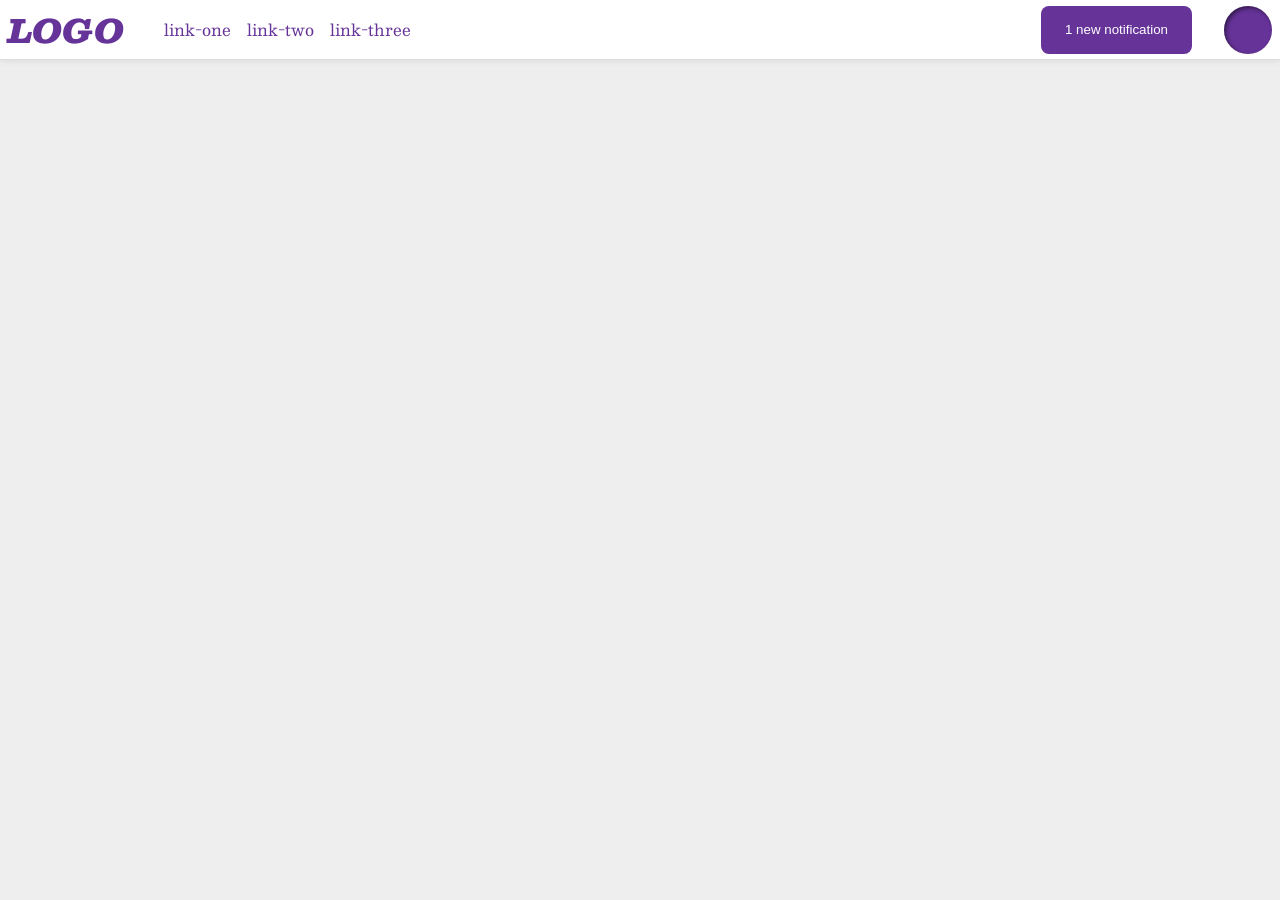
<file: foundations/flex/03-flex-header-2/index.html>
<!DOCTYPE html>
<html lang="en">
  <head>
    <meta charset="UTF-8">
    <meta http-equiv="X-UA-Compatible" content="IE=edge">
    <meta name="viewport" content="width=device-width, initial-scale=1.0">
    <title>Flex Header 2</title>
    <link rel="stylesheet" href="style.css">
  </head>
  <body>
    <div class="header">
      <div class="left-container">
        <div class="logo">
          LOGO
        </div>
        <ul class="links">
          <li><a href="https://google.com">link-one</a></li>
          <li><a href="https://google.com">link-two</a></li>
          <li><a href="https://google.com">link-three</a></li>
        </ul>
      </div>
      <div class="right-container">
        <button class="notifications">
          1 new notification
        </button>
        <div class="profile-image"></div>
      </div>
    </div>
  </body>
</html>
</file>
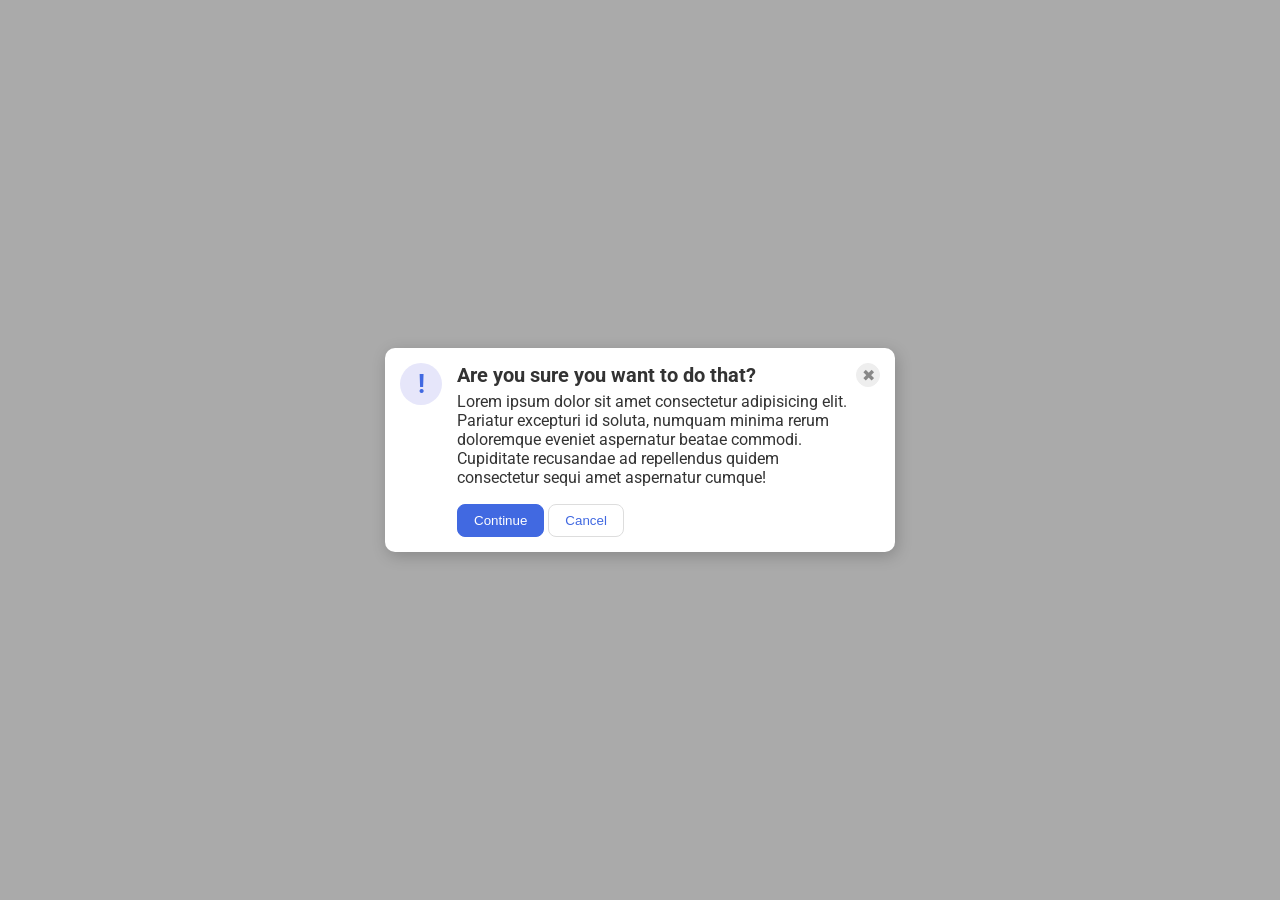
<file: foundations/flex/05-flex-modal/index.html>
<!DOCTYPE html>
<html lang="en">
  <head>
    <meta charset="UTF-8">
    <meta http-equiv="X-UA-Compatible" content="IE=edge">
    <meta name="viewport" content="width=device-width, initial-scale=1.0">
    <link rel="stylesheet" href="style.css">
    <title>Modal</title>
  </head>
  <body>
    <div class="modal">
      <div class="icon">!</div>
      <div class="content-container">
        <div class="txt-container">
            <div class="header">Are you sure you want to do that?</div>
            <div class="text">Lorem ipsum dolor sit amet consectetur adipisicing elit. Pariatur excepturi id soluta, numquam minima rerum doloremque eveniet aspernatur beatae commodi. Cupiditate recusandae ad repellendus quidem consectetur sequi amet aspernatur cumque!</div>
        </div>
        <div class="btn-container">
          <button class="continue">Continue</button>
          <button class="cancel">Cancel</button>
        </div>
      </div>
      <button class="close-button">✖</button>
    </div>
  </body>
</html>
</file>
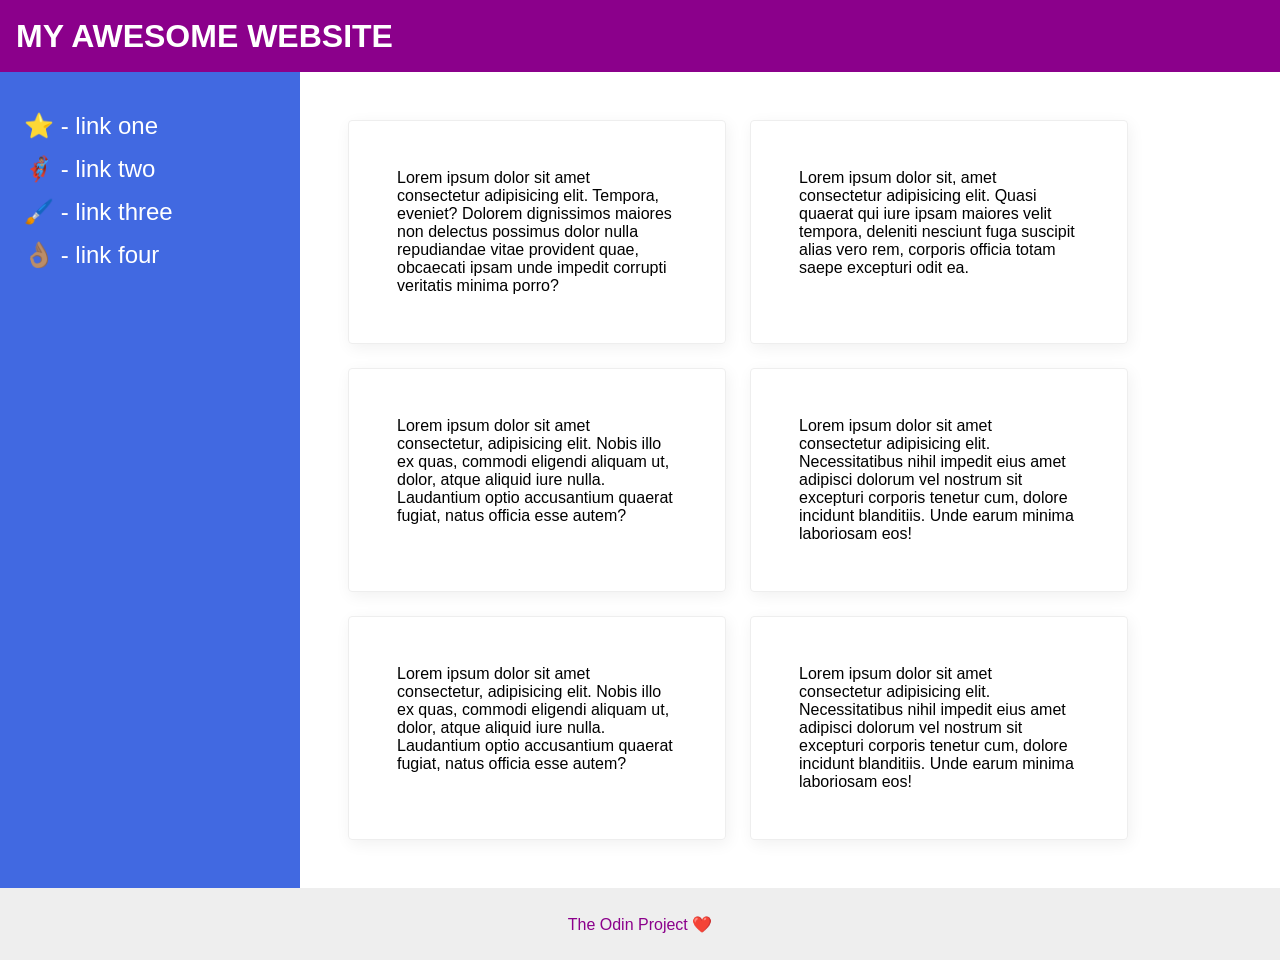
<file: foundations/flex/07-flex-layout-2/index.html>
<!DOCTYPE html>
<html lang="en">
  <head>
    <meta charset="UTF-8">
    <meta http-equiv="X-UA-Compatible" content="IE=edge">
    <meta name="viewport" content="width=device-width, initial-scale=1.0">
    <title>The Holy Grail</title>
    <link rel="stylesheet" href="style.css">
  </head>
  <body>
    <div class="header">
      MY AWESOME WEBSITE
    </div>
    
    <div class="content">
      <div class="sidebar">
        <ul>
          <li><a href="#">⭐ - link one</a></li>
          <li><a href="#">🦸🏽‍♂️ - link two</a></li>
          <li><a href="#">🖌️ - link three</a></li>
          <li><a href="#">👌🏽 - link four</a></li>
        </ul>
      </div>

      <div class="card-container">
        <div class="card">Lorem ipsum dolor sit amet consectetur adipisicing elit. Tempora, eveniet? Dolorem dignissimos maiores non delectus possimus dolor nulla repudiandae vitae provident quae, obcaecati ipsam unde impedit corrupti veritatis minima porro?</div>
        <div class="card">Lorem ipsum dolor sit, amet consectetur adipisicing elit. Quasi quaerat qui iure ipsam maiores velit tempora, deleniti nesciunt fuga suscipit alias vero rem, corporis officia totam saepe excepturi odit ea.</div>
        <div class="card">Lorem ipsum dolor sit amet consectetur, adipisicing elit. Nobis illo ex quas, commodi eligendi aliquam ut, dolor, atque aliquid iure nulla. Laudantium optio accusantium quaerat fugiat, natus officia esse autem?</div>
        <div class="card">Lorem ipsum dolor sit amet consectetur adipisicing elit. Necessitatibus nihil impedit eius amet adipisci dolorum vel nostrum sit excepturi corporis tenetur cum, dolore incidunt blanditiis. Unde earum minima laboriosam eos!</div>
        <div class="card">Lorem ipsum dolor sit amet consectetur, adipisicing elit. Nobis illo ex quas, commodi eligendi aliquam ut, dolor, atque aliquid iure nulla. Laudantium optio accusantium quaerat fugiat, natus officia esse autem?</div>
        <div class="card">Lorem ipsum dolor sit amet consectetur adipisicing elit. Necessitatibus nihil impedit eius amet adipisci dolorum vel nostrum sit excepturi corporis tenetur cum, dolore incidunt blanditiis. Unde earum minima laboriosam eos!</div>
      </div>
    </div>
    <div class="footer">
      The Odin Project ❤️
    </div>
  </body>
</html>
</file>
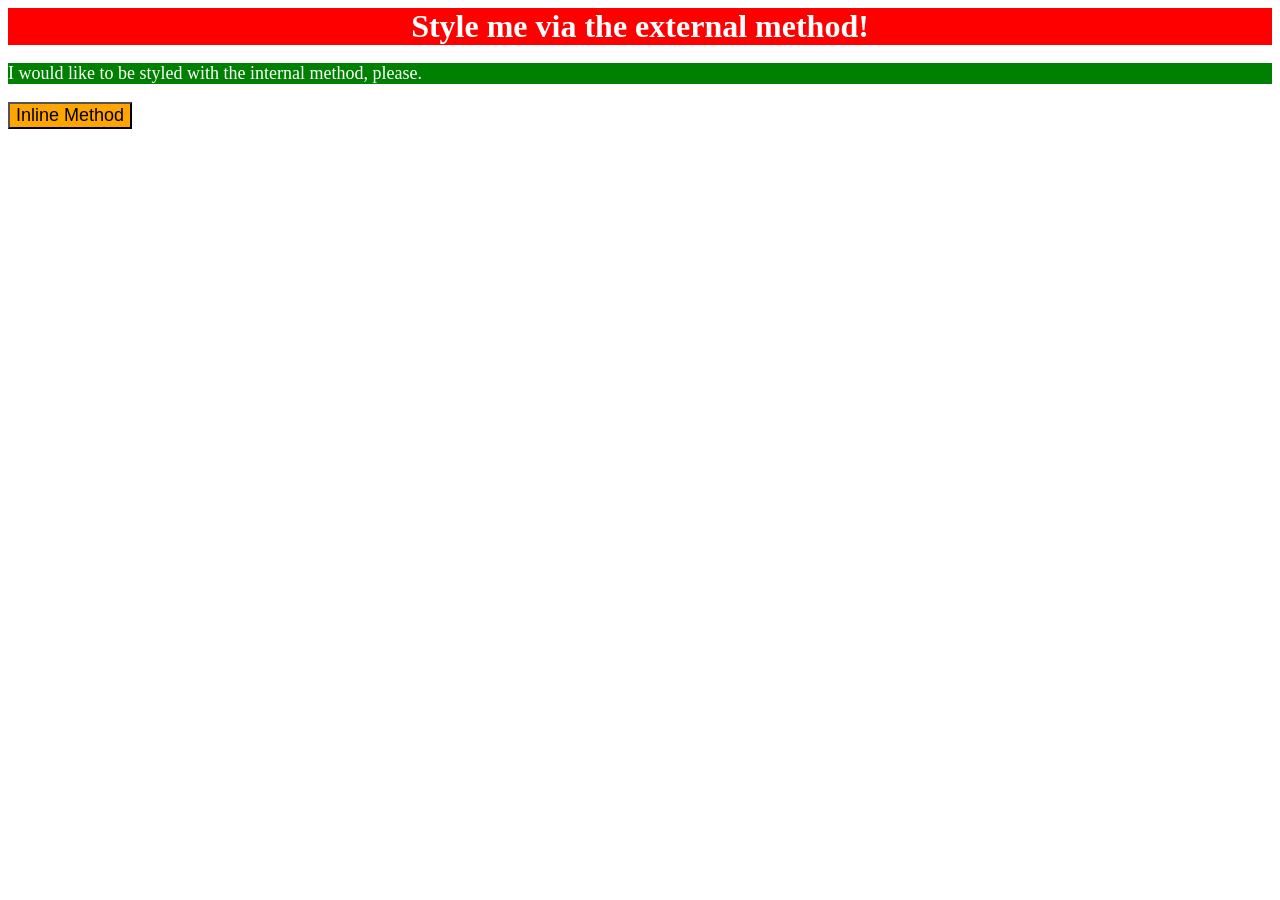
<file: foundations/intro-to-css/01-css-methods/index.html>
<!DOCTYPE html>
<html lang="en">
  <head>
    <meta charset="UTF-8">
    <meta http-equiv="X-UA-Compatible" content="IE=edge">
    <meta name="viewport" content="width=device-width, initial-scale=1.0">
    <style>
      p {
        background-color: green;
        color: white;
        font-size: 18px;
      }
    </style>
    <link href="style.css" rel="stylesheet">
    <title>Methods for Adding CSS</title>
  </head>
  <body>
    <div>Style me via the external method!</div>
    <p>I would like to be styled with the internal method, please.</p>
    <button style="background-color: orange; font-size: 18px;">Inline Method</button>
  </body>
</html>
</file>
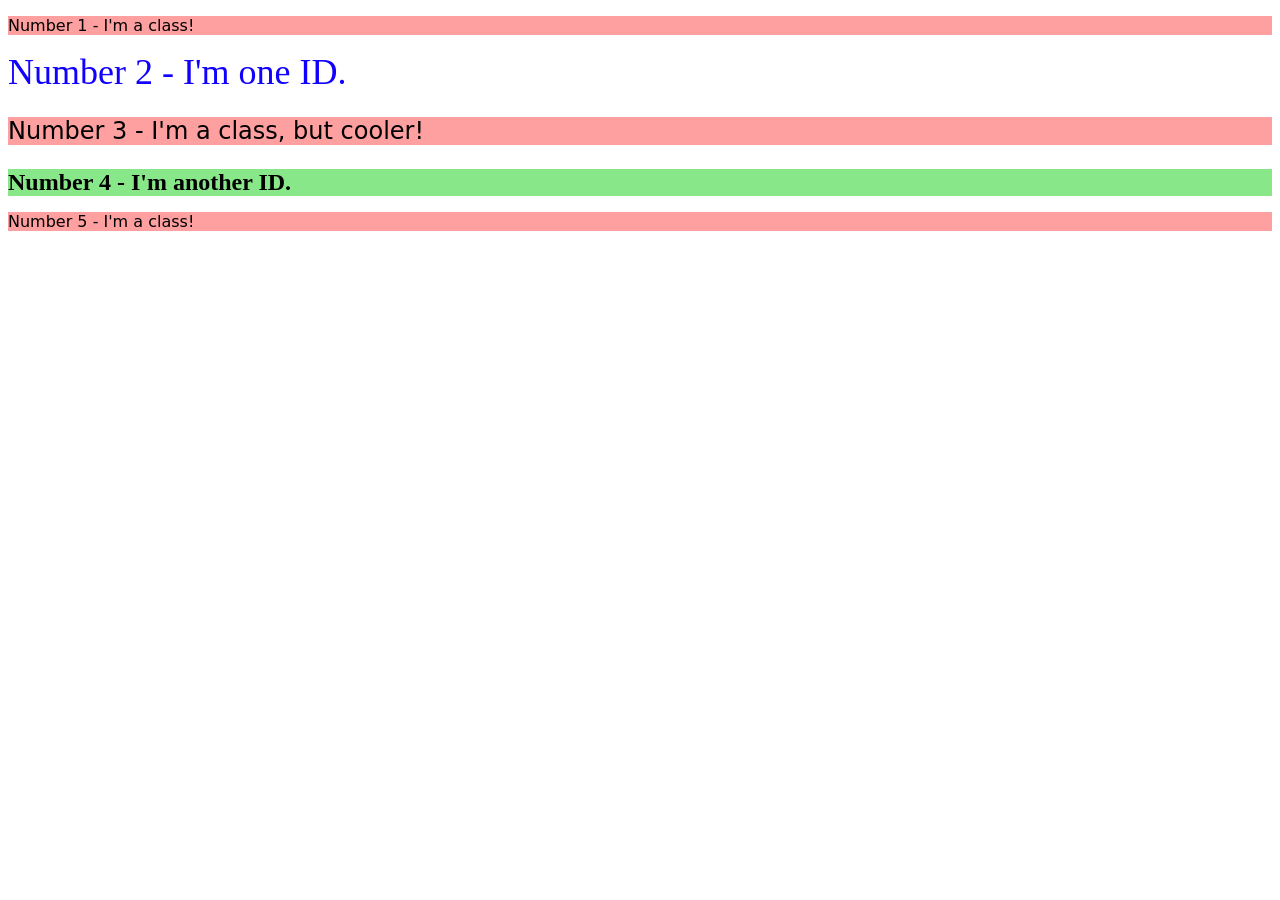
<file: foundations/intro-to-css/02-class-id-selectors/index.html>
<!DOCTYPE html>
<html lang="en">
  <head>
    <meta charset="UTF-8">
    <meta http-equiv="X-UA-Compatible" content="IE=edge">
    <meta name="viewport" content="width=device-width, initial-scale=1.0">
    <title>Class and ID Selectors</title>
    <link rel="stylesheet" href="style.css">
  </head>
  <body>
    <p class="odd">Number 1 - I'm a class!</p>
    <div id="second">Number 2 - I'm one ID.</div>
    <p class="odd adjust-font-size">Number 3 - I'm a class, but cooler!</p>
    <div id="fourth" class="adjust-font-size">Number 4 - I'm another ID.</div>
    <p class="odd">Number 5 - I'm a class!</p>
  </body>
</html>
</file>
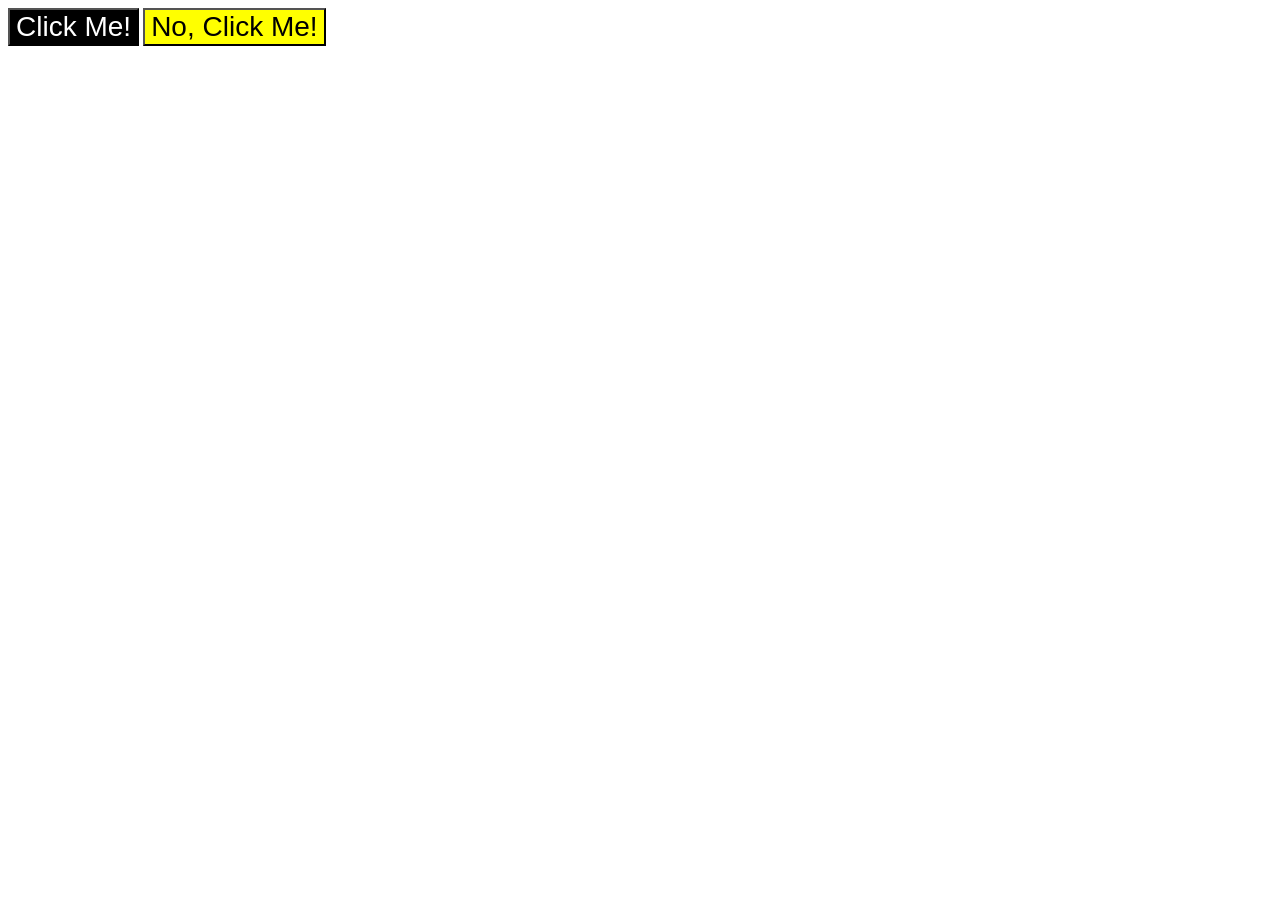
<file: foundations/intro-to-css/03-grouping-selectors/index.html>
<!DOCTYPE html>
<html lang="en">
  <head>
    <meta charset="UTF-8">
    <meta http-equiv="X-UA-Compatible" content="IE=edge">
    <meta name="viewport" content="width=device-width, initial-scale=1.0">
    <title>Grouping Selectors</title>
    <link rel="stylesheet" href="style.css">
  </head>
  <body>
    <button class="first main-style">Click Me!</button>
    <button class="second main-style">No, Click Me!</button>
  </body>
</html>
</file>
<file: foundations/flex/03-flex-header-2/style.css>
/* this is some magical font-importing.  
you'll learn about it later. */
@import url('https://fonts.googleapis.com/css2?family=Besley:ital,wght@0,400;1,900&display=swap');

body {
  margin: 0;
  background: #eee;
  font-family: Besley, serif;
}

.header {
  background: white;
  border-bottom: 1px solid #ddd;
  box-shadow: 0 0 8px rgba(0,0,0,.1);
  display: flex;
  align-items: center;
  justify-content: space-between;
}

.profile-image {
  background: rebeccapurple;
  box-shadow: inset 2px 2px 4px rgba(0,0,0,.5);
  border-radius: 50%;
  width: 48px;
  height: 48px;
}

.logo {
  color: rebeccapurple;
  font-size: 32px;
  font-weight: 900;
  font-style: italic;
  margin-left: 8px;
}
.left-container {
  display: flex;
  align-items: center;
}
.right-container {
  display: flex;
}

button {
  border: none;
  border-radius: 8px;
  background: rebeccapurple;
  color: white;
  padding: 8px 24px;
  margin-left: 16px;
  margin-right: 16px;
}

a {
  /* this removes the line under our links */
  text-decoration: none;
  color: rebeccapurple;
}

ul {
  list-style-type: none;
  display: flex;
  gap: 16px;
  margin-right: 16px;
}

.profile-image {
  margin-left: 16px;
  margin-right: 8px;
}
</file>
<file: foundations/flex/05-flex-modal/style.css>
@import url('https://fonts.googleapis.com/css2?family=Roboto:wght@400;700&display=swap');

html, body {
  height: 100%;
}

body {
  font-family: Roboto, sans-serif;
  margin: 0;
  background: #aaa;
  color: #333;
  /* I'll give you this one for free lol */
  display: flex;
  align-items: center;
  justify-content: center;
}

.modal {
  background: white;
  width: 480px;
  border-radius: 10px;
  box-shadow: 2px 4px 16px rgba(0,0,0,.2);
  display: flex;
  justify-content: flex-start;

  padding: 15px;
}

.header {
  font-size: 20px;
  font-weight: bold;
}

.icon {
  color: royalblue;
  font-size: 26px;
  font-weight: 700;
  background: lavender;
  width: 42px;
  height: 42px;
  border-radius: 50%;
  display: flex;
  align-items: center;
  justify-content: center;

  flex-shrink: 0;

  margin-right: 15px;
}

.txt-container {
  display: flex;
  flex-direction: column;
  gap: 5px;

  margin-bottom: 12px;
}

.text {
  align-self: flex-start;
}

.content-container {
  display: flex;
  flex-direction: column;
  gap: 5px;
}

.close-button {
  background: #eee;
  border-radius: 50%;
  color: #888;
  font-weight: 400;
  font-size: 16px;
  height: 24px;
  width: 24px;
  display: flex;
  align-items: center;
  justify-content: center;
  border: 1px solid #eee;
  padding: 0;

  flex-shrink: 0;
}

button {
  cursor: pointer;
  padding: 8px 16px;
  border-radius: 8px;
}

button.continue {
  background: royalblue;
  border: 1px solid royalblue;
  color: white;
}

button.cancel {
  background: white;
  border: 1px solid #ddd;
  color: royalblue;
}
</file>
<file: foundations/flex/07-flex-layout-2/style.css>
body {
  font-family: -apple-system, BlinkMacSystemFont, 'Segoe UI', Roboto, Oxygen, Ubuntu, Cantarell, 'Open Sans', 'Helvetica Neue', sans-serif;
  margin: 0;
  min-height: 100vh;
}

.header {
  height: 72px;
  background: darkmagenta;
  color: white;
}

.footer {
  height: 72px;
  background: #eee;
  color: darkmagenta;
}

.sidebar {
  width: 300px;
  background: royalblue;
  box-sizing: border-box;
}

.card {
  border: 1px solid #eee;
  box-shadow: 2px 4px 16px rgba(0,0,0,.06);
  border-radius: 4px;
}

/* My CSS */
body {
  display: flex;
  flex-direction: column;
  justify-content: space-between;
}

ul {
  padding: 0;
}

li {
  list-style: none;
}

a {
  text-decoration: none;
  color: white;
  font-size: 24px;
}

.header {
  font-size: 32px;
  font-weight: 900;

  padding-left: 16px;
  
  display: flex;
  align-items: center;
}

.content {
  display: flex;
  flex: 2;
}

li {
  margin-top: 15px;
}

.sidebar {
  padding: 24px;
  width: 300px;
  flex-shrink: 0;

}

.card-container {
  display: flex;
  flex-direction: row;
  flex-wrap: wrap;
  gap: 24px;

  padding: 48px;
}

.card {
  padding: 48px;
  width: 280px;
}

.footer {
  display: flex;
  justify-content: center;
  align-items: center;
}
</file>
<file: foundations/intro-to-css/01-css-methods/style.css>
div {
    background-color: red;
    color: white;
    font-size: 32px;
    text-align: center;
    font-weight: bold;
}
</file>
<file: foundations/intro-to-css/02-class-id-selectors/style.css>
/* Add CSS Styling */
.odd {
    background-color: rgb(255, 160, 160);
    font-family: Verdana, 'DejaVu Sans', sans-serif;
}

.adjust-font-size {
    font-size: 24px;
}

#second {
    color: hsl(244, 100%, 50%);
    font-size: 36px;
}


#fourth {
    background-color: #88E788;
    font-weight: bold;
}
</file>
<file: foundations/intro-to-css/03-grouping-selectors/style.css>
/* Add CSS Styling */
.main-style {
    font-size: 28px;
    font-family: "Helvetica", "Times New Roman", sans-serif;
}

.first {
    background-color: #000;
    color: #FFF;
}

.second {
    background-color: HSL(60, 100%, 50%);
}
</file>
